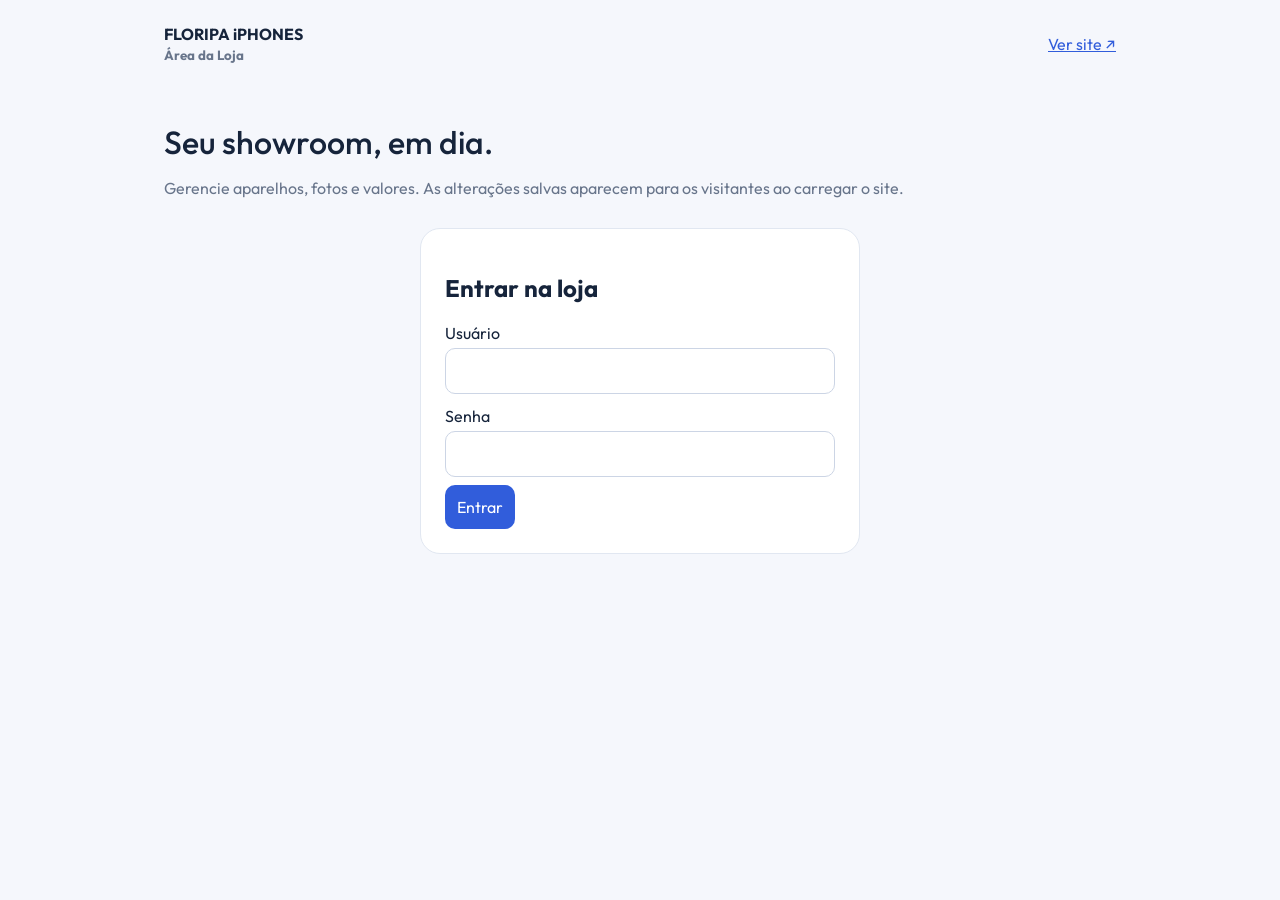
<file: loja.html>
<!doctype html><html lang="pt-BR"><meta charset="utf-8"><meta name="viewport" content="width=device-width,initial-scale=1"><title>Área da Loja · Floripa iPhones</title><link href="https://fonts.googleapis.com/css2?family=Outfit:wght@400;500;600&display=swap" rel="stylesheet"><style>
*{box-sizing:border-box}body{margin:0;background:#f5f7fc;color:#16243b;font:16px Outfit,Arial}header,main{max-width:1000px;margin:auto;padding:24px}header{display:flex;justify-content:space-between;align-items:center}a{color:#315ddb}h1{font-weight:500;margin:10px 0}section,form{background:white;border:1px solid #e1e7f1;border-radius:20px;padding:24px;margin:16px 0}label{display:block;margin:12px 0 5px}input,select,textarea,button{font:inherit;padding:12px;border:1px solid #ccd5e5;border-radius:10px}input:not([type=checkbox]),select,textarea{width:100%}textarea{min-height:100px}button{cursor:pointer;background:#315ddb;color:white;border:0;margin:8px 8px 0 0}button:disabled{opacity:.5;cursor:wait}.muted{color:#68758b}.grid{display:grid;grid-template-columns:1fr 1fr;gap:16px}.row{display:flex;align-items:center;gap:16px;padding:16px 0;border-bottom:1px solid #eee}.row img{width:65px;height:70px;object-fit:contain}.row div{flex:1}#notice{white-space:pre-wrap}#login{max-width:440px;margin:30px auto}[hidden]{display:none!important}@media(max-width:600px){.grid{grid-template-columns:1fr}header,main{padding:16px}.row{flex-wrap:wrap}}
</style><header><strong>FLORIPA iPHONES<br><small class="muted">Área da Loja</small></strong><a href="./">Ver site ↗</a></header><main><h1>Seu showroom, em dia.</h1><p class="muted">Gerencie aparelhos, fotos e valores. As alterações salvas aparecem para os visitantes ao carregar o site.</p><p id="notice" role="status" aria-live="polite"></p>
<form id="login"><h2>Entrar na loja</h2><label for="username">Usuário</label><input id="username" autocomplete="username" required><label for="password">Senha</label><input id="password" type="password" autocomplete="current-password" required><button>Entrar</button></form>
<div id="panel" hidden><button id="add">+ Novo produto</button><button id="reload">Atualizar lista</button><button id="logout">Sair</button><section id="list"></section>
<form id="editor" hidden><h2 id="title">Produto</h2><div class="grid"><div><label for="name">Nome do aparelho</label><input id="name" required maxlength="100"></div><div><label for="price">Preço em R$ (vazio = sob consulta)</label><input id="price" type="number" min="0" max="1000000" step=".01"></div><div><label for="category">Categoria</label><select id="category"><option>iPhones</option><option>Linha Pro</option></select></div><div><label for="condition">Condição</label><select id="condition"><option>Sob consulta</option><option>Novo</option><option>Seminovo</option></select></div><div><label for="position">Ordem de exibição (menores primeiro)</label><input id="position" type="number" required step="1"></div><div><label for="storage">Capacidades, separadas por vírgula</label><input id="storage" placeholder="128 GB, 256 GB"></div></div>
<label for="description">Descrição</label><textarea id="description" maxlength="1200"></textarea><label for="tag">Destaque curto</label><input id="tag" maxlength="60">
<div class="grid"><div><label for="chip">Processador</label><input id="chip" maxlength="60"></div><div><label for="camera">Câmera</label><input id="camera" maxlength="80"></div></div><label for="screen">Tela</label><input id="screen" maxlength="80">
<label for="photos">Enviar novas fotos (a primeira será a principal)</label><input id="photos" type="file" accept="image/jpeg,image/png,image/webp" multiple><p class="muted">Até 8 fotos, 5 MB cada. Novas fotos substituem a galeria deste produto ao salvar.</p><div id="preview"></div>
<label><input id="visible" type="checkbox"> Exibir no showroom</label><button id="save">Salvar produto</button><button type="button" id="cancel">Cancelar</button></form></div></main>
<script>
const URL='https://mcqibvfcbzermtbwwhtg.supabase.co',KEY='sb_publishable_K_3NYQ-1mh9HUSuE4PELFA_4V7LqU3w';let token='',rows=[],editing=null;
const el=id=>document.getElementById(id),say=t=>el('notice').textContent=t;
async function api(path,options={}){const r=await fetch(URL+path,{...options,headers:{apikey:KEY,...(token?{Authorization:'Bearer '+token}:{}),...options.headers}});const raw=await r.text();let data;try{data=JSON.parse(raw)}catch{data=raw}if(!r.ok){if(r.status===401){token='';el('panel').hidden=true;el('login').hidden=false;}throw Error(r.status===401?'Sessão expirada. Entre novamente.':data.msg||data.message||data.error_description||'Não foi possível salvar. Tente novamente.')}return data}
function img(src){return src.startsWith('/assets/')?'/floripa-iphones'+src:src}
async function refresh(){rows=await api('/rest/v1/products?select=*&order=position.asc,id.asc');el('list').replaceChildren();for(const row of rows){let line=document.createElement('div');line.className='row';let photo=document.createElement('img');photo.src=img(row.data.image);photo.alt=row.data.name;let info=document.createElement('div'),name=document.createElement('strong'),detail=document.createElement('p');name.textContent=row.data.name;detail.textContent=(row.data.price===null?'Sob consulta':Number(row.data.price).toLocaleString('pt-BR',{style:'currency',currency:'BRL'}))+' · '+(row.visible?'Visível':'Oculto')+' · Ordem '+row.position;info.append(name,detail);let edit=document.createElement('button');edit.textContent='Editar';edit.onclick=()=>open(row);line.append(photo,info,edit);el('list').append(line)}if(!rows.length)el('list').textContent='Nenhum produto cadastrado.'}
function open(row){editing=row;const p=row?.data||{};el('editor').reset();for(const id of ['name','price','category','condition','description','tag','chip','camera','screen'])el(id).value=p[id]??(id==='category'?'iPhones':id==='condition'?'Sob consulta':'');el('storage').value=(p.storage||[]).join(', ');el('position').value=row?.position??rows.length;el('visible').checked=row?.visible??true;el('preview').replaceChildren();for(const src of p.images||[]){let image=document.createElement('img');image.src=img(src);image.style='height:90px;max-width:100px;object-fit:contain';image.alt='Foto atual';el('preview').append(image)}el('title').textContent=row?'Editar produto':'Novo produto';el('editor').hidden=false;el('editor').scrollIntoView({behavior:'smooth'})}
el('login').onsubmit=async e=>{e.preventDefault();const button=e.target.querySelector('button');button.disabled=true;say('Entrando…');try{if(el('username').value.trim().toLowerCase()!=='usuario_admin')throw Error('Usuário ou senha incorretos.');const session=await api('/auth/v1/token?grant_type=password',{method:'POST',headers:{'Content-Type':'application/json'},body:JSON.stringify({email:'usuario_admin@floripa-iphones.invalid',password:el('password').value})});token=session.access_token;el('password').value='';const admin=await api('/rest/v1/shop_admins?select=user_id');if(!admin.length){token='';throw Error('Conta sem acesso à loja.')}await refresh();el('login').hidden=true;el('panel').hidden=false;say('Bem-vindo à Área da Loja.')}catch(err){say(err.message)}finally{button.disabled=false}};
el('logout').onclick=async()=>{try{await api('/auth/v1/logout',{method:'POST'})}catch{}token='';rows=[];el('list').replaceChildren();el('panel').hidden=true;el('editor').hidden=true;el('login').hidden=false;say('Você saiu da conta.')};
el('add').onclick=()=>open(null);el('cancel').onclick=()=>el('editor').hidden=true;el('reload').onclick=()=>refresh().catch(e=>say(e.message));
el('editor').onsubmit=async e=>{e.preventDefault();el('save').disabled=true;say('Salvando…');try{const files=[...el('photos').files];if(files.length>8)throw Error('Selecione até 8 fotos.');for(const f of files)if(f.size>5242880||!['image/jpeg','image/png','image/webp'].includes(f.type))throw Error('Use JPG, PNG ou WebP de até 5 MB.');let images=editing?.data.images||[];if(files.length){images=[];for(const file of files){const path=crypto.randomUUID()+'.'+({'image/jpeg':'jpg','image/png':'png','image/webp':'webp'}[file.type]);await api('/storage/v1/object/products/'+path,{method:'POST',headers:{'Content-Type':file.type},body:file});images.push(URL+'/storage/v1/object/public/products/'+path)}}if(!images.length)throw Error('Envie pelo menos uma foto.');const id=editing?.id||crypto.randomUUID();let data={...(editing?.data||{}),id,image:images[0],images,visible:el('visible').checked,storage:el('storage').value.split(',').map(s=>s.trim()).filter(Boolean),price:el('price').value===''?null:Number(el('price').value)};for(const key of ['name','category','condition','description','tag','chip','camera','screen'])data[key]=el(key).value.trim();data.colors=files.length||!editing?[{name:'Modelo',hex:'#ccd2da',image:images[0]}]:editing.data.colors;const body={id,data,visible:data.visible,position:Number(el('position').value)};await api('/rest/v1/products'+(editing?'?id=eq.'+encodeURIComponent(id):''),{method:editing?'PATCH':'POST',headers:{'Content-Type':'application/json',Prefer:'return=representation'},body:JSON.stringify(body)});await refresh();el('editor').hidden=true;say('Produto salvo. A alteração já está disponível no showroom.')}catch(err){say(err.message)}finally{el('save').disabled=false}};
</script></html>
</file>
